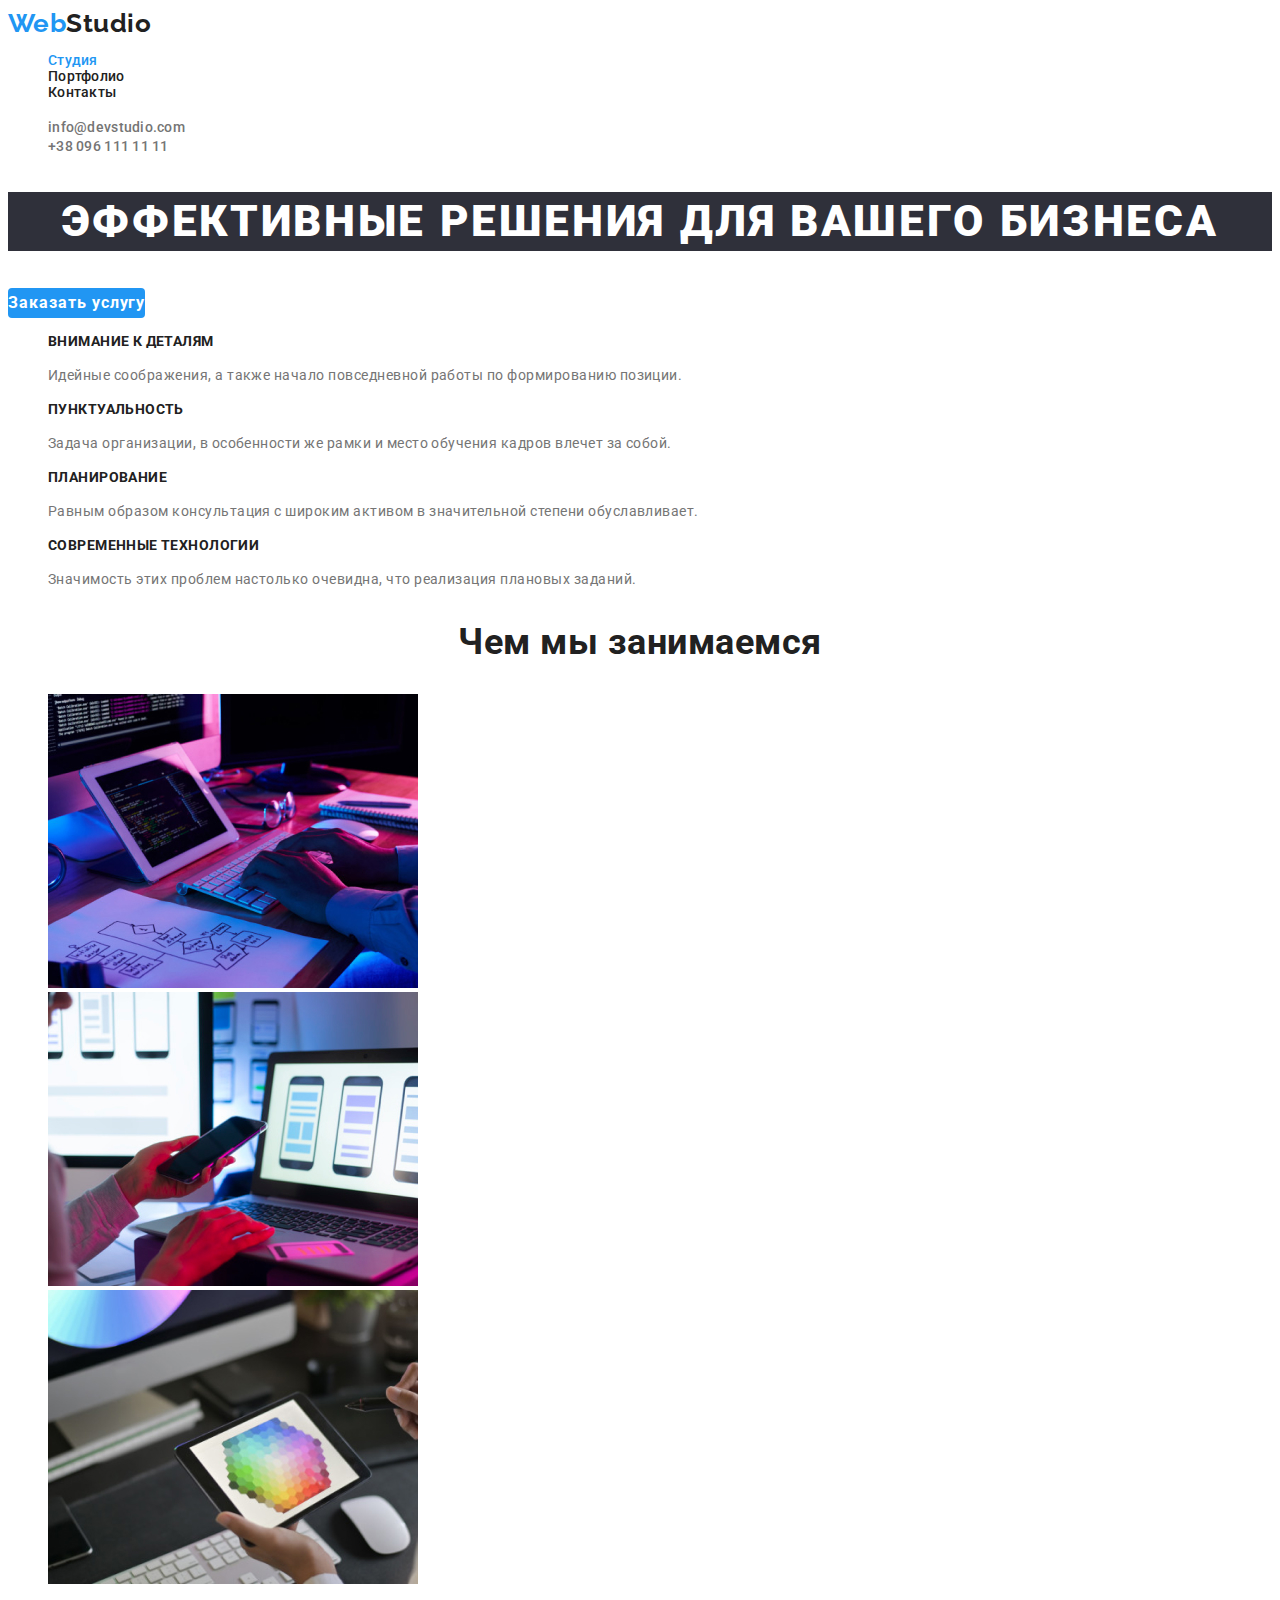
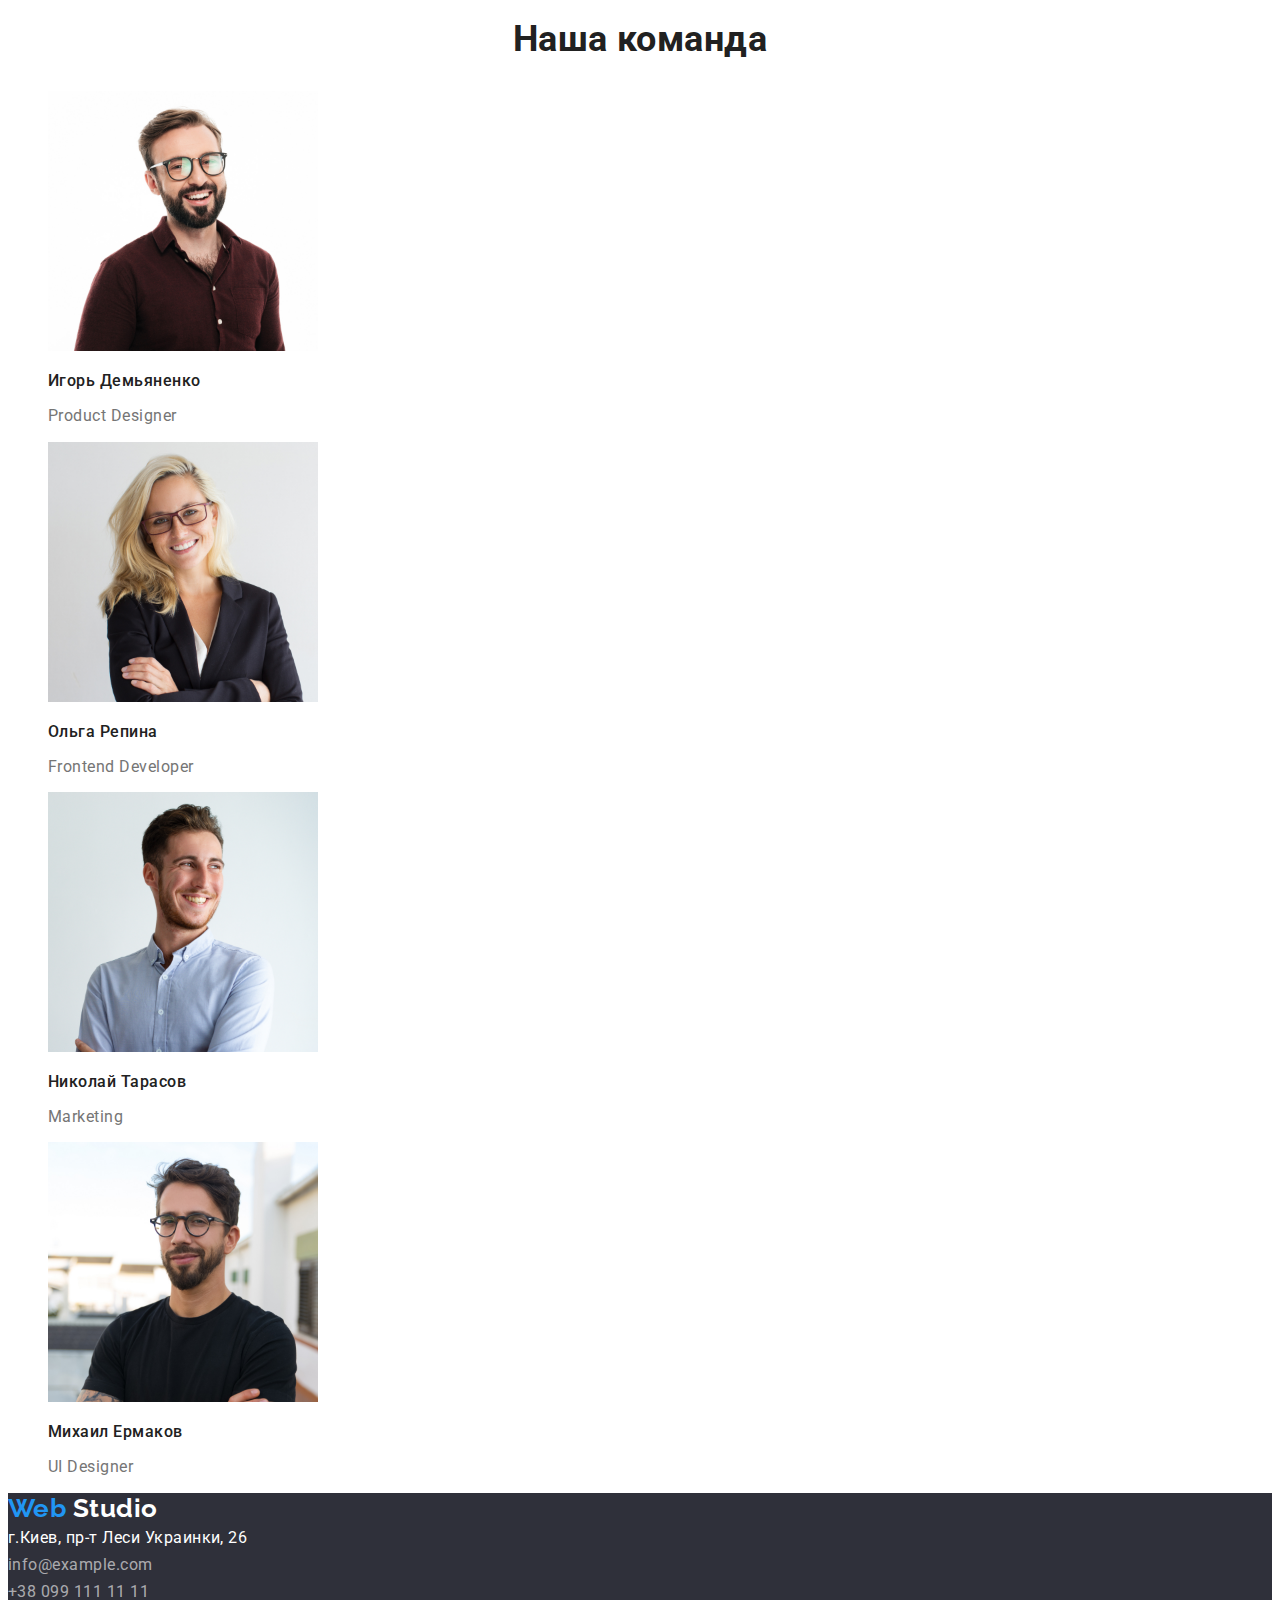
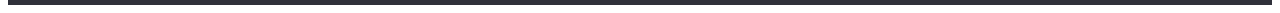
<file: index.html>
<!DOCTYPE html>
<html lang="en">
  <head>
    <meta charset="UTF-8" />
    <meta name="viewport" content="width=device-width, initial-scale=1.0" />
    <title>WebStudio</title>
    <link
      href="https://fonts.googleapis.com/css2?family=Oleo+Script&family=Raleway:wght@700&family=Roboto:wght@400;500;700;900&display=swap"
      rel="stylesheet"
    />
    <link rel="stylesheet" href="./css/common.css" />
    <link rel="stylesheet" href="./css/main.css" />
  </head>
  <body>
    <!-- Header-->
    <header>
      <nav>
        <a href="./index.html" class="logo">
          <span class="logo-part">Web</span>Studio</a
        >
        <ul class="nav-site list">
          <li><a href="./index.html" class="nav-link current">Студия</a></li>
          <li>
            <a href="./portfolio.html" class="nav-link">Портфолио</a>
          </li>
          <li><a href="" class="nav-link">Контакты</a></li>
        </ul>
      </nav>
      <ul class="cont list">
        <li>
          <a href="mailto:info@devstudio.com" class="cont-info"
            >info@devstudio.com</a
          >
        </li>
        <li>
          <a href="tel:380961111111" class="cont-info">+38 096 111 11 11</a>
        </li>
      </ul>
    </header>

    <main>
      <!--Offers-->
      <section class="section">
        <h2 class="section-title-main">
          Эффективные решения для вашего бизнеса
        </h2>
        <a href="" class="button primary-button">Заказать услугу</a>
      </section>

      <!--Qualities-->
      <section class="section">
        <ul class="qualities-list list">
          <li>
            <h2 class="title">Внимание к деталям</h2>
            <p class="title-info">
              Идейные соображения, а также начало повседневной работы по
              формированию позиции.
            </p>
          </li>
          <li>
            <h2 class="title">Пунктуальность</h2>
            <p class="title-info">
              Задача организации, в особенности же рамки и место обучения кадров
              влечет за собой.
            </p>
          </li>
          <li>
            <h2 class="title">Планирование</h2>
            <p class="title-info">
              Равным образом консультация с широким активом в значительной
              степени обуславливает.
            </p>
          </li>
          <li>
            <h2 class="title">Современные технологии</h2>
            <p class="title-info">
              Значимость этих проблем настолько очевидна, что реализация
              плановых заданий.
            </p>
          </li>
        </ul>
      </section>

      <!--Work with-->
      <div>
        <h2 class="section-title">Чем мы занимаемся</h2>
        <ul class="list">
          <li>
            <a href=""><img src="./img/img1.jpg" width="370" alt="Box1" /></a>
          </li>
          <li>
            <a href=""><img src="./img/img2.jpg" width="370" alt="Box2" /></a>
          </li>
          <li>
            <a href=""><img src="./img/img3.jpg" width="370" alt="Box3" /></a>
          </li>
        </ul>
      </div>

      <!--Our team-->
      <section class="section">
        <h2 class="section-title">Наша команда</h2>
        <ul class="team list">
          <li>
            <img src="./img/team1.jpg" width="270" alt="Foto" />
            <h3 class="title">Игорь Демьяненко</h3>
            <p class="team-position">Product Designer</p>
          </li>
          <li>
            <img src="./img/team2.jpg" width="270" alt="Foto" />
            <h3 class="title">Ольга Репина</h3>
            <p class="team-position">Frontend Developer</p>
          </li>
          <li>
            <img src="./img/team3.jpg" width="270" alt="Foto" />
            <h3 class="title">Николай Тарасов</h3>
            <p class="team-position">Marketing</p>
          </li>
          <li>
            <img src="./img/team4.jpg" width="270" alt="Foto" />
            <h3 class="title">Михаил Ермаков</h3>
            <p class="team-position">UI Designer</p>
          </li>
        </ul>
      </section>
    </main>

    <!--Footer-->
    <footer class="footer">
      <a href="./index.html" class="logo">
        <span class="logo-part">Web</span>
        <span class="logo-footer">Studio</span>
      </a>
      <address class="address">
        г.Киев, пр-т Леси Украинки, 26
        <br />
        <a href="mailto:info@example.com" class="info-footer">
          info@example.com
        </a>
        <br />
        <a href="tel:380991111111" class="info-footer">+38 099 111 11 11</a>
      </address>
    </footer>
  </body>
</html>
</file>
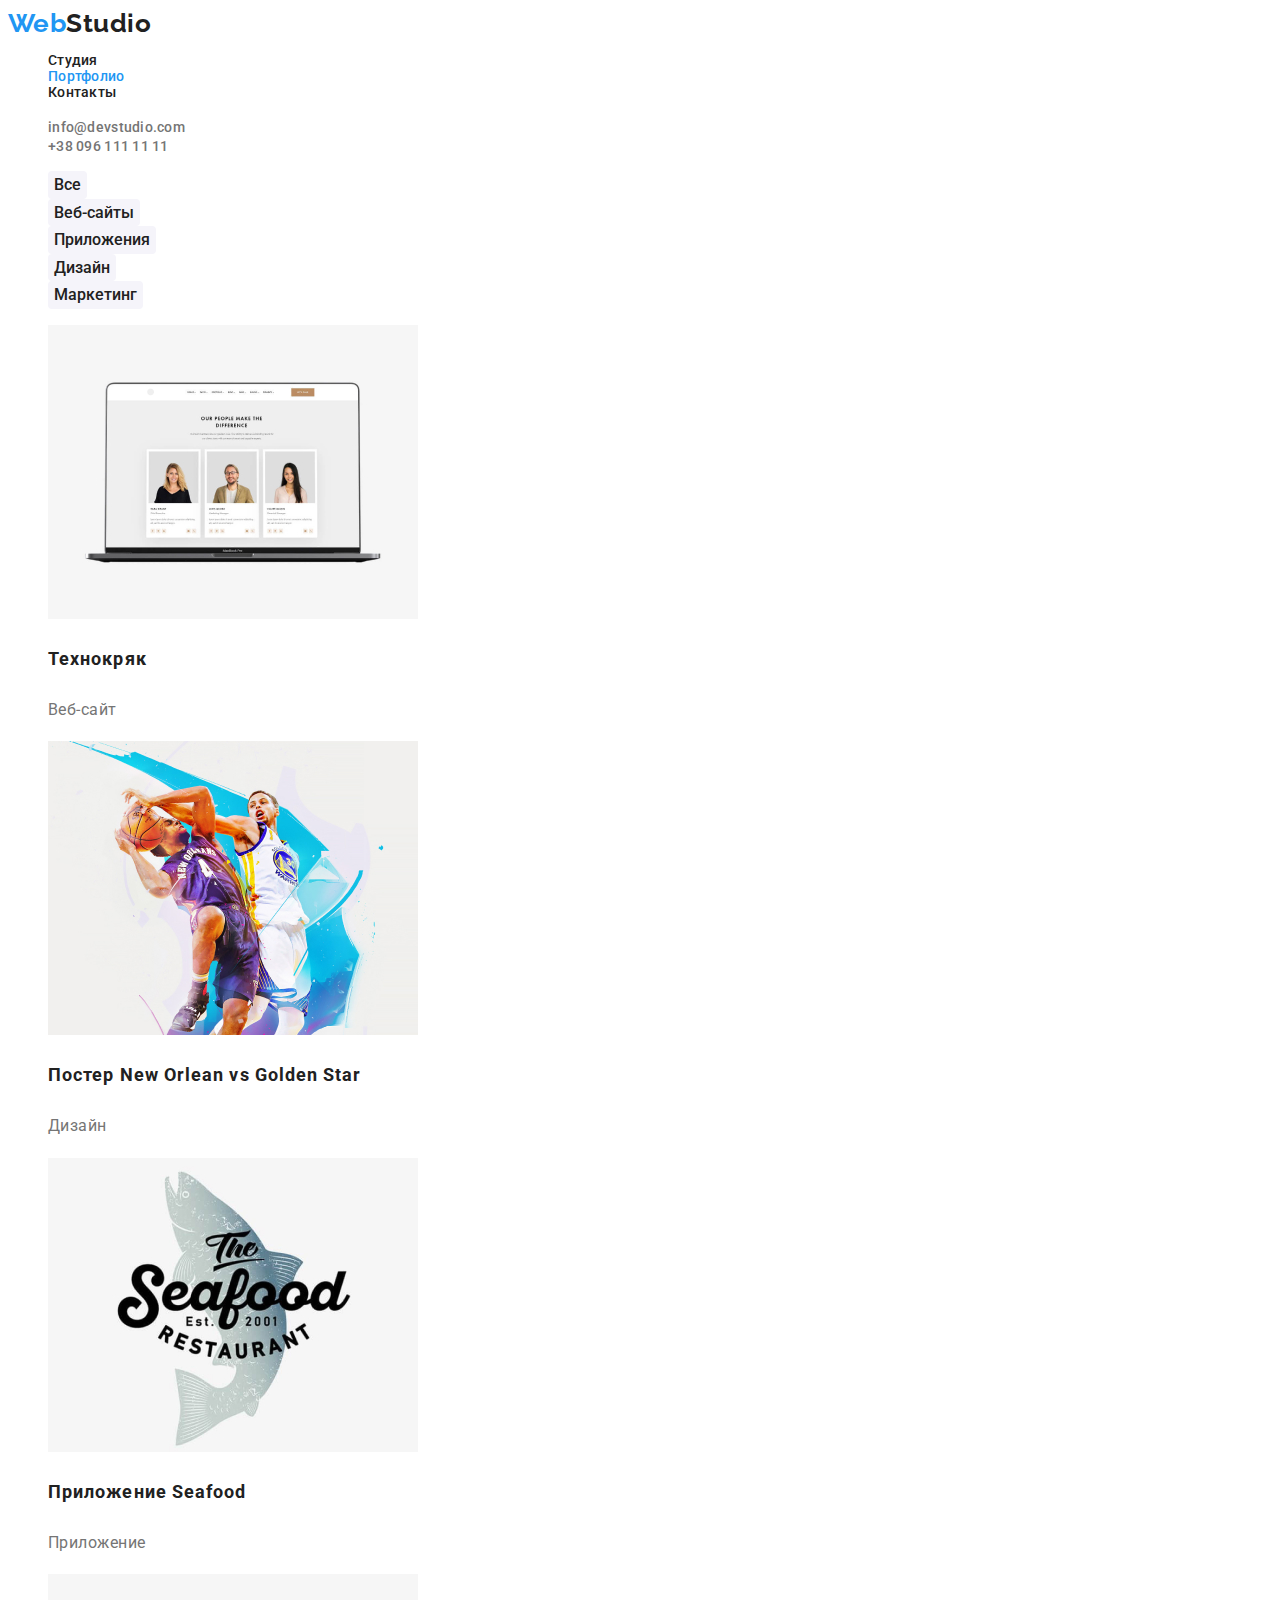
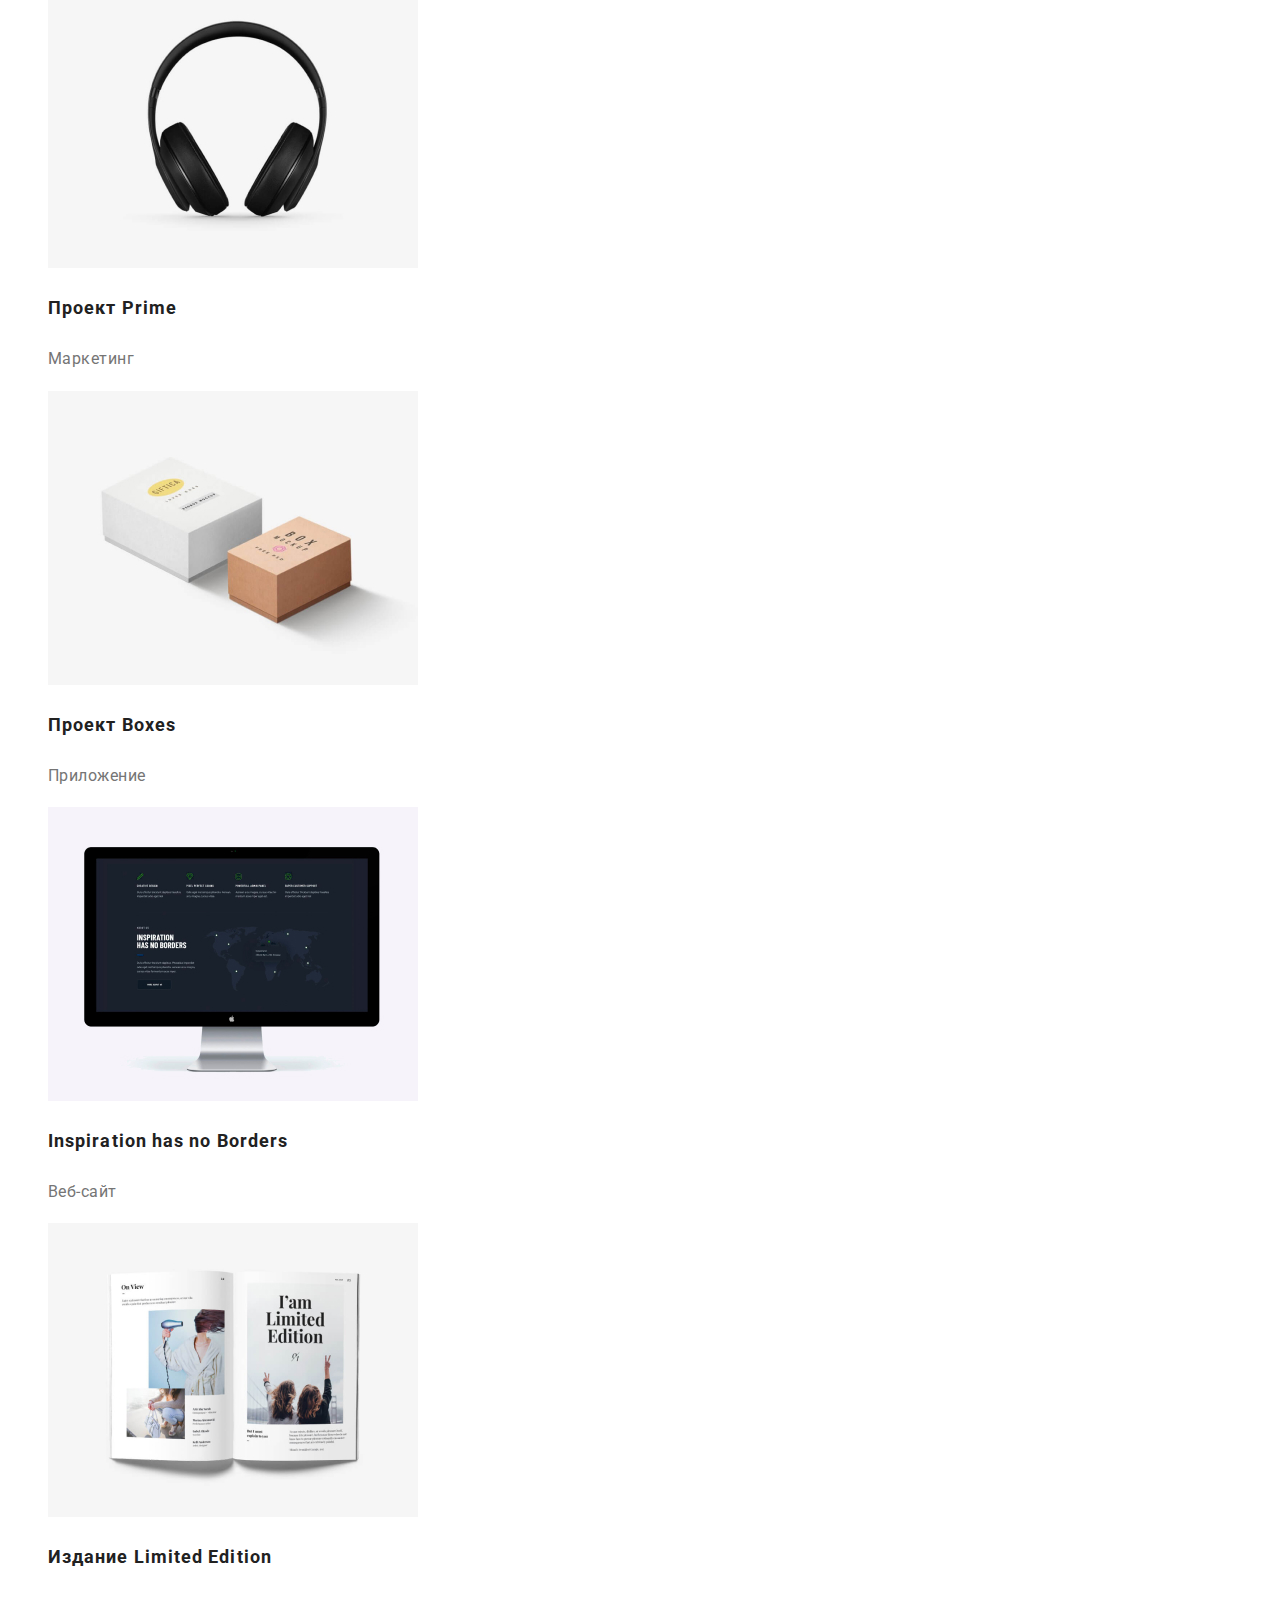
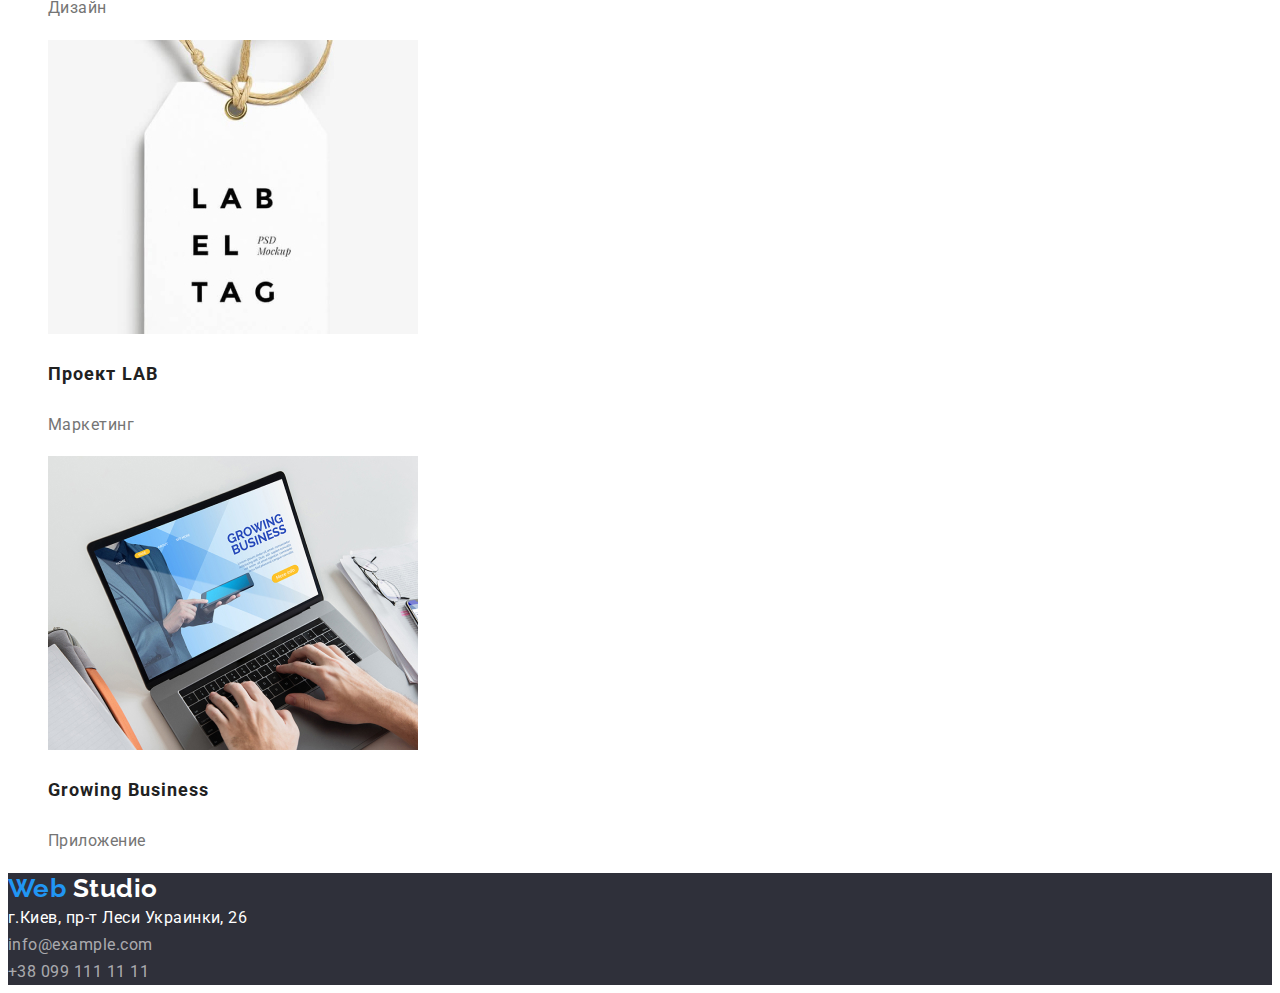
<file: portfolio.html>
<!DOCTYPE html>
<html lang="en">
  <head>
    <meta charset="UTF-8" />
    <meta name="viewport" content="width=device-width, initial-scale=1.0" />
    <title>Document</title>
    <link
      href="https://fonts.googleapis.com/css2?family=Oleo+Script&family=Raleway:wght@700&family=Roboto:wght@400;500;700;900&display=swap"
      rel="stylesheet"
    />
    <link rel="stylesheet" href="./css/common.css" />
    <link rel="stylesheet" href="./css/main.css" />
  </head>
  <body>
    <!-- Header-->
    <header>
      <nav>
        <a href="./index.html" class="logo">
          <span class="logo-part">Web</span>Studio</a
        >
        <ul class="nav-site list">
          <li><a href="./index.html" class="nav-link">Студия</a></li>
          <li>
            <a href="./portfolio.html" class="nav-link current">Портфолио</a>
          </li>
          <li><a href="" class="nav-link">Контакты</a></li>
        </ul>
      </nav>
      <ul class="cont list">
        <li>
          <a href="mailto:info@devstudio.com" class="cont-info"
            >info@devstudio.com</a
          >
        </li>
        <li>
          <a href="tel:380961111111" class="cont-info">+38 096 111 11 11</a>
        </li>
      </ul>
    </header>

    <main>
      <!--Main menu-->
      <section>
        <!--<h2>Навигация</h2>-->
        <!--
        <div>
          <button type="button" class="button">Все</button>
          <button type="button" class="button">Веб-сайты</button>
          <button type="button" class="button">Приложения</button>
          <button type="button" class="button">Дизайн</button>
          <button type="button" class="button">Маркетинг</button>
        </div>-->
        <ul class="list">
          <li><button type="button" class="button">Все</button></li>
          <li><button type="button" class="button">Веб-сайты</button></li>
          <li><button type="button" class="button">Приложения</button></li>
          <li><button type="button" class="button">Дизайн</button></li>
          <li><button type="button" class="button">Маркетинг</button></li>
        </ul>
      </section>

      <!--Our projects-->
      <section class="section">
        <!--<h2>Наши проекты</h2>-->
        <ul class="projects list">
          <li>
            <img src="./img/work1.jpg" width="370" alt="Project" />
            <h3 class="title">Технокряк</h3>
            <p class="type">Веб-сайт</p>
          </li>
          <li>
            <img src="./img/work2.jpg" width="370" alt="Project" />
            <h3 class="title">Постер New Orlean vs Golden Star</h3>
            <p class="type">Дизайн</p>
          </li>
          <li>
            <img src="./img/work3.jpg" width="370" alt="Project" />
            <h3 class="title">Приложение Seafood</h3>
            <p class="type">Приложение</p>
          </li>
          <li>
            <img src="./img/work4.jpg" width="370" alt="Project" />
            <h3 class="title">Проект Prime</h3>
            <p class="type">Маркетинг</p>
          </li>
          <li>
            <img src="./img/work5.jpg" width="370" alt="Project" />
            <h3 class="title">Проект Boxes</h3>
            <p class="type">Приложение</p>
          </li>
          <li>
            <img src="./img/work6.jpg" width="370" alt="Project" />
            <h3 class="title">Inspiration has no Borders</h3>
            <p class="type">Веб-сайт</p>
          </li>
          <li>
            <img src="./img/work7.jpg" width="370" alt="Project" />
            <h3 class="title">Издание Limited Edition</h3>
            <p class="type">Дизайн</p>
          </li>
          <li>
            <img src="./img/work8.jpg" width="370" alt="Project" />
            <h3 class="title">Проект LAB</h3>
            <p class="type">Маркетинг</p>
          </li>
          <li>
            <img src="./img/work9.jpg" width="370" alt="Project" />
            <h3 class="title">Growing Business</h3>
            <p class="type">Приложение</p>
          </li>
        </ul>
      </section>
    </main>

    <!--Footer-->
    <footer class="footer">
      <a href="./index.html" class="logo">
        <span class="logo-part">Web</span>
        <span class="logo-footer">Studio</span>
      </a>
      <address class="address">
        г.Киев, пр-т Леси Украинки, 26
        <br />
        <a href="mailto:info@example.com" class="info-footer"
          >info@example.com</a
        >
        <br />
        <a href="tel:380991111111" class="info-footer">+38 099 111 11 11</a>
      </address>
    </footer>
  </body>
</html>
</file>
<file: css/common.css>
:root {
  --primary-text-color: #757575;
  --title-text-color: #212121;
  --accent-color: #2196f3;
  --primary-bg-color: #ffffff;
  --secondary-bg-color: #f5f4fa;
  --primary-white-color: #ffffff;
  --blue-color: #2196f3;
  --info-footer-color: rgba(255, 255, 255, 0.6);
  --background-footer: #2f303a;
}

body {
  background-color: var(--primary-bg-color);
  color: var(--primary-text-color);
  font-family: Roboto, sans-serif;
  letter-spacing: 0.03em;
}

/*Logo*/

.logo {
  color: var(--title-text-color);

  font-family: Raleway;
  font-weight: 700;
  font-size: 26px;
  line-height: 1.2;

  text-decoration: none;
}

/*.logo:hover {
  color: var(--accent-color);
}*/

.logo-part {
  color: var(--blue-color);
}

/*Site nav*/

.nav-site {
  font-weight: 500;
  font-size: 14px;
  line-height: 1.14;
  letter-spacing: 0.02em;
}

.nav-link {
  color: var(--title-text-color);

  text-decoration: none;
}

.nav-link:hover,
.nav-link:focus {
  color: var(--accent-color);
}

.nav-site .nav-link.current {
  color: var(--accent-color);
}

.cont-info {
  color: var(--primary-text-color);

  font-weight: 500;
  font-size: 14px;
  line-height: 1.14;
  letter-spacing: 0.02em;

  text-decoration: none;
}

.cont-info:hover,
.cont-info:focus {
  color: var(--accent-color);
}

/*Footer*/

.footer {
  background-color: var(--background-footer);
}

.logo-footer {
  color: var(--primary-white-color);

  font-family: Raleway;
  font-weight: 700;
  line-height: 1.2;
}

.address {
  color: var(--primary-white-color);

  font-style: normal;
  font-weight: 400;
  line-height: 1.7;
}

.info-footer {
  color: var(--info-footer-color);

  font-style: normal;
  font-weight: 400;
  line-height: 1.7;

  text-decoration: none;
}
</file>
<file: css/main.css>
/*
основной черный          #212121
акцент   синий           #2196F3
основной серый           #757575
белый                    #FFFFFF
email & tel footer       rgba(255, 255, 255, 0.6)
основной background      #FFFFFF
вторичный т background   #2F303A
вторичный св background  #F5F4FA
*/

.list {
  list-style: none;
}

/*Offers*/

.section-title-main {
  color: var(--primary-white-color);
  background-color: var(--background-footer);

  font-weight: 900;
  font-size: 44px;
  line-height: 1.36;
  text-align: center;
  letter-spacing: 0.06em;
  text-transform: uppercase;
}

/*Qualities*/

.qualities-list .title {
  color: var(--title-text-color);
  font-weight: 700;
  font-size: 14px;
  line-height: 1.14;
  letter-spacing: 0.03em;
  text-transform: uppercase;
}

.title-info {
  font-weight: 400;
  font-size: 14px;
  line-height: 1.7;
}

.section-title {
  color: var(--title-text-color);

  font-weight: 700;
  font-size: 36px;
  line-height: 1.2;
  text-align: center;
}

/*Our team*/

.team .title {
  color: var(--title-text-color);

  font-weight: 500;
  font-size: 16px;
  line-height: 1.2;
  /*text-align: center;*/
}

.team-position {
  font-weight: 400;
  font-size: 16px;
  line-height: 1.2;
  /*text-align: center;*/
}

/*Button*/

.button {
  color: var(--title-text-color);
  background-color: var(--secondary-bg-color);

  font-family: inherit;
  font-weight: 500;
  font-size: 16px;
  line-height: 1.6;
  text-align: center;
  display: inline-block;
  border: none;
  border-radius: 4px;
}

.button:hover,
.button:active {
  color: var(--primary-white-color);
  background-color: var(--accent-color);
}

.primary-button {
  color: var(--primary-white-color);
  background-color: var(--accent-color);

  font-weight: 700;
  font-size: 16px;
  line-height: 1.9;
  align-items: center;
  text-align: center;
  letter-spacing: 0.06em;

  text-decoration: none;
}

.primary-button:hover,
.primary-button:active {
  color: var(--accent-color);
  background-color: var(--primary-white-color);
}

/*Projects*/

.projects .title {
  color: var(--title-text-color);

  font-weight: 700;
  font-size: 18px;
  line-height: 2;
  letter-spacing: 0.06em;
}

.projects .type {
  font-weight: 400;
  font-size: 16px;
  line-height: 1.9;
}
</file>
